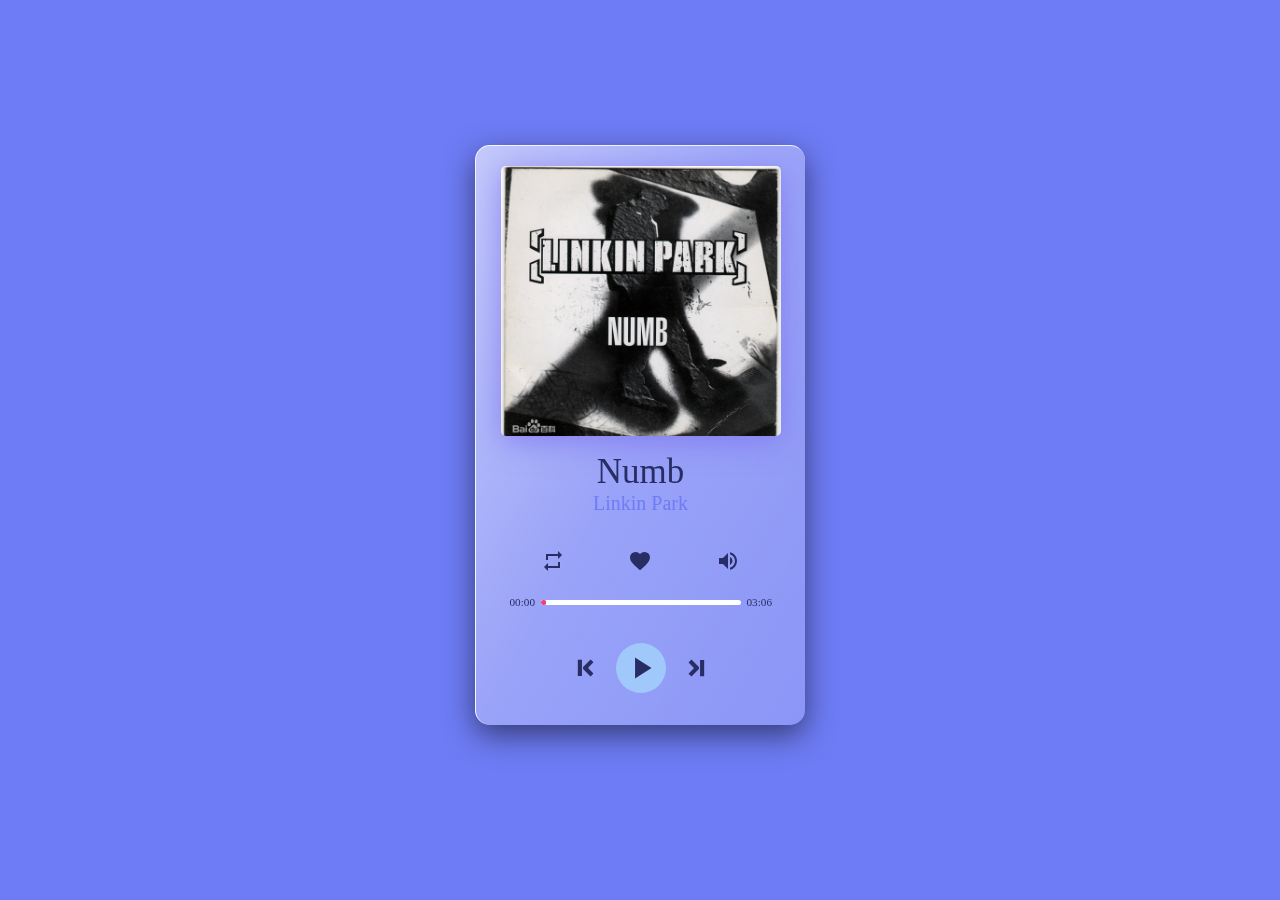
<file: index.html>
<!DOCTYPE html>
<html lang="en">
  <head>
    <meta charset="UTF-8" />
    <title>播放器</title>
    <link rel="stylesheet" href="./index.css" />
    <link rel="stylesheet" href="https://fonts.googleapis.com/icon?family=Material+Icons" />
  </head>
  <body onload="load()">
    <!--音乐盒子-->
    <div class="music-box">
      <!--照片-->
      <div class="music-img">
        <img class="music-image" src="./img/d6106d3f500c22fbfa7f2e13d36d34d21229412811.jpg@.png" alt="" />
      </div>

      <!--歌名与作者-->
      <div class="music-desc">
        <h1 class="music-title">姬霓太美</h1>
        <p class="music-author">坤坤</p>
      </div>

      <!--设置-->
      <!--设置音量-->
      <div class="music-volume-box hidden-box">
        <span class="volume-down"><i class="material-icons">remove</i></span>
        <label for="music-volume"></label><input type="range" name="volume" id="music-volume" step="20" max="100" min="0" value="80" />
        <span class="volume-up"><i class="material-icons">add</i></span>
      </div>

      <!--按钮-->
      <div class="btn-box">
        <i class="material-icons repeat">repeat</i>
        <i class="material-icons favorite active">favorite</i>
        <i class="material-icons volume">volume_up</i>
      </div>

      <!--播放进度条-->
      <div class="progress-box">
        <span class="now-time">00:00</span>
        <label for="music-progress"></label><input type="range" name="volume" id="music-progress" max="100" min="0" value="0" />
        <span class="end-time">00:00</span>
      </div>

      <!--暂停按钮-->
      <div class="play-box">
        <span class="last-btn">&barwed;</span>
        <span class="play">
          <i class="material-icons">play_arrow</i>
        </span>
        <span class="next-btn">&barwed;</span>
      </div>
    </div>

    <script src="./index.js"></script>
  </body>
</html>
</file>
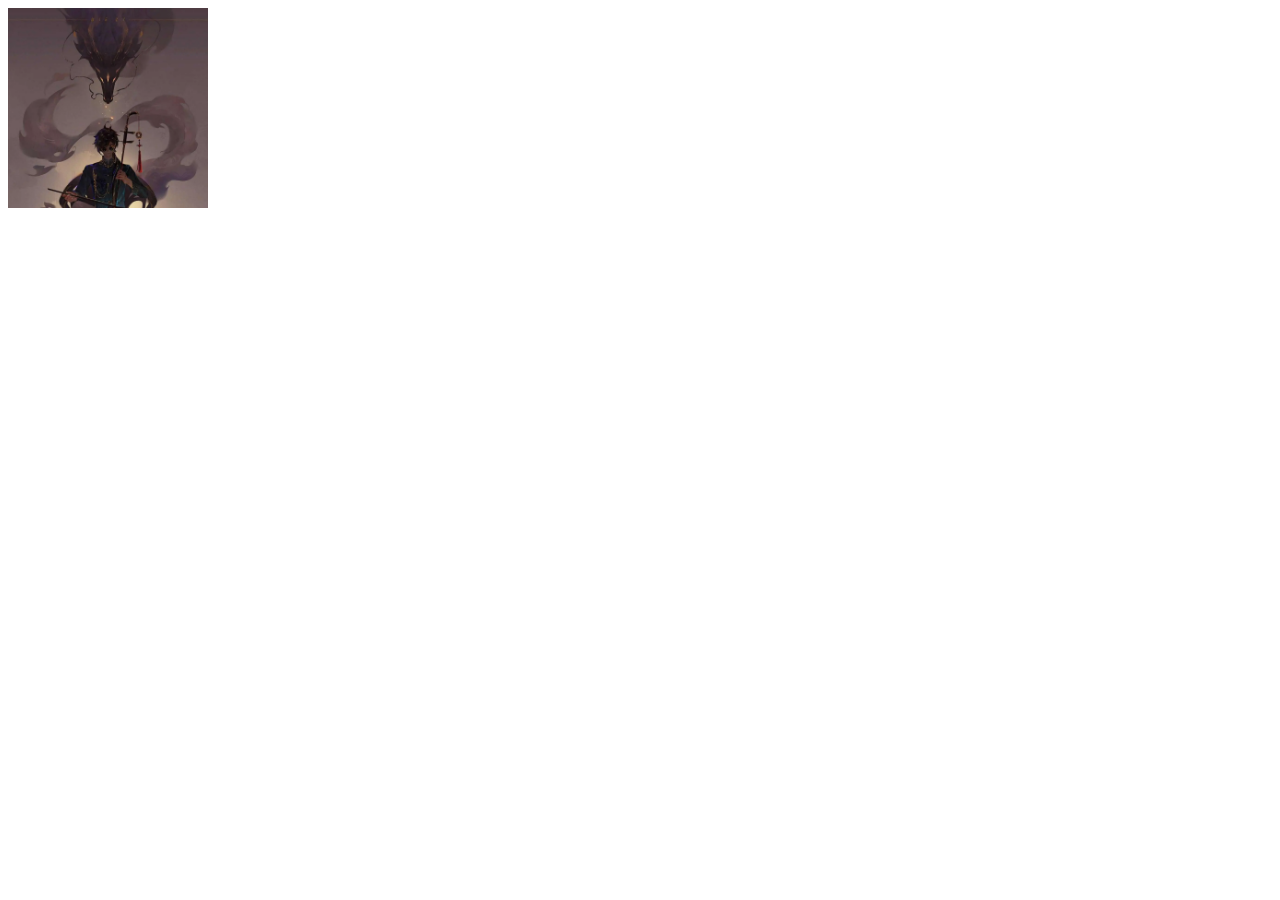
<file: img-demo.html>
<!DOCTYPE html>
<html lang="en">
  <head>
    <meta charset="UTF-8" />
    <meta http-equiv="X-UA-Compatible" content="IE=edge" />
    <meta name="viewport" content="width=device-width, initial-scale=1.0" />
    <title>Document</title>
    <style>
      img {
        width: 200px;
        height: 200px;
        object-fit: cover;
        object-position: top left;
        transition: 1s;
      }
      img:hover {
        object-position: bottom right;
      }
    </style>
  </head>
  <body>
    <img src="./img/d6106d3f500c22fbfa7f2e13d36d34d21229412811.jpg@.png" />
  </body>
</html>
</file>
<file: index.css>
* {
  margin: 0;
  padding: 0;
  box-sizing: border-box;
}
body {
  background-color: #6e7cf5;
  position: relative;
}

.music-box {
  width: 330px;
  height: 580px;
  border-radius: 15px;
  border-top: 1px solid rgba(255, 255, 255, 0.9);
  border-left: 1px solid rgba(255, 255, 255, 0.9);
  background: linear-gradient(to right bottom, rgba(255, 255, 255, 0.6), rgba(255, 255, 255, 0.3), rgba(255, 255, 255, 0.2));
  backdrop-filter: blur(16px);

  position: relative;
  top: 50%;
  left: 50%;
  transform: translate(-50%, 25%);

  box-shadow: 0 10px 30px #00000085;

  display: flex;
  flex-direction: column;
  align-items: center;

  color: rgb(40, 45, 100);
  user-select: none;
}

.music-img {
  height: 270px;
  overflow: hidden;
  border-radius: 5px;
  box-shadow: 0 5px 30px #7d70ecb7;
  margin-top: 20px;
}

.music-img img {
  width: 280px;
  height: 270px;
  object-fit: cover;
  object-position: top left;
  transition: 1s;
}

.music-img img:hover {
  object-position: bottom right;
}

/*设置进度条*/
.music-box input[type='range'] {
  -webkit-appearance: none !important;
  margin: 0px;
  padding: 0px;
  background: rgb(255, 255, 255);
  height: 5px;
  width: 150px;
  outline: none;
  cursor: pointer;
  overflow: hidden;
  border-radius: 5px;
}

.music-box input[type='range']::-webkit-slider-thumb {
  -webkit-appearance: none !important;
  background: #ff3677;
  height: 5px;
  width: 5px;
  border-radius: 50%;
  box-shadow: -100vw 0 0 100vw rgb(160, 200, 250);
}

.music-box input[type='range']::-moz-range-thumb {
  background: #ff3677;
  height: 8px;
  width: 8px;
  border-radius: 100%;
}

.music-box input[type='range']::-ms-thumb {
  -webkit-appearance: none !important;
  background: #ff3677;
  height: 8px;
  width: 8px;
  border-radius: 100%;
}

/*文字信息*/
.music-desc {
  padding-top: 16px;
  text-align: center;
}

.music-title {
  font-size: 35px;
  font-weight: 400;
}

.music-author {
  font-size: 20px;
  color: #6e7cf5;
}

/*设置音量*/
.music-volume-box {
  display: flex;
  align-items: center;
}

.volume-down,
.volume-up {
  height: 24px;
}

#music-volume {
  margin: 0 10px;
}

/*按钮盒子*/
.btn-box {
  width: 80%;
  margin: 10px 0 20px;
  display: flex;
  justify-content: space-around;
}

.btn-box i {
  cursor: pointer;
}

.red-color {
  color: #ff3677;
}

/*歌曲进度条*/
.progress-box {
  display: flex;
  align-items: center;
  justify-content: space-between;
}
.now-time,
.end-time {
  transform: scale(0.7);
}

#music-progress {
  width: 200px;
  background-color: #fff;
}

/*暂停*/
.play-box {
  flex: 1;
  display: flex;
  align-items: center;
  font-size: 36px;
  font-weight: 700;
}
.play-box span {
  cursor: pointer;
}
.last-btn {
  transform: rotate(-90deg);
}
.next-btn {
  transform: rotate(90deg);
}

.play {
  width: 50px;
  height: 50px;
  border-radius: 50px;
  background-color: rgb(160, 200, 250);
  transition: all 0.4s;
  display: flex;
  align-items: center;
  justify-content: center;
  margin: 0 20px;
}

.play i {
  font-size: 36px;
}

.hidden-none {
  display: none;
}

/*隐藏的css方法*/
.hidden-box {
  visibility: hidden;
}
</file>
